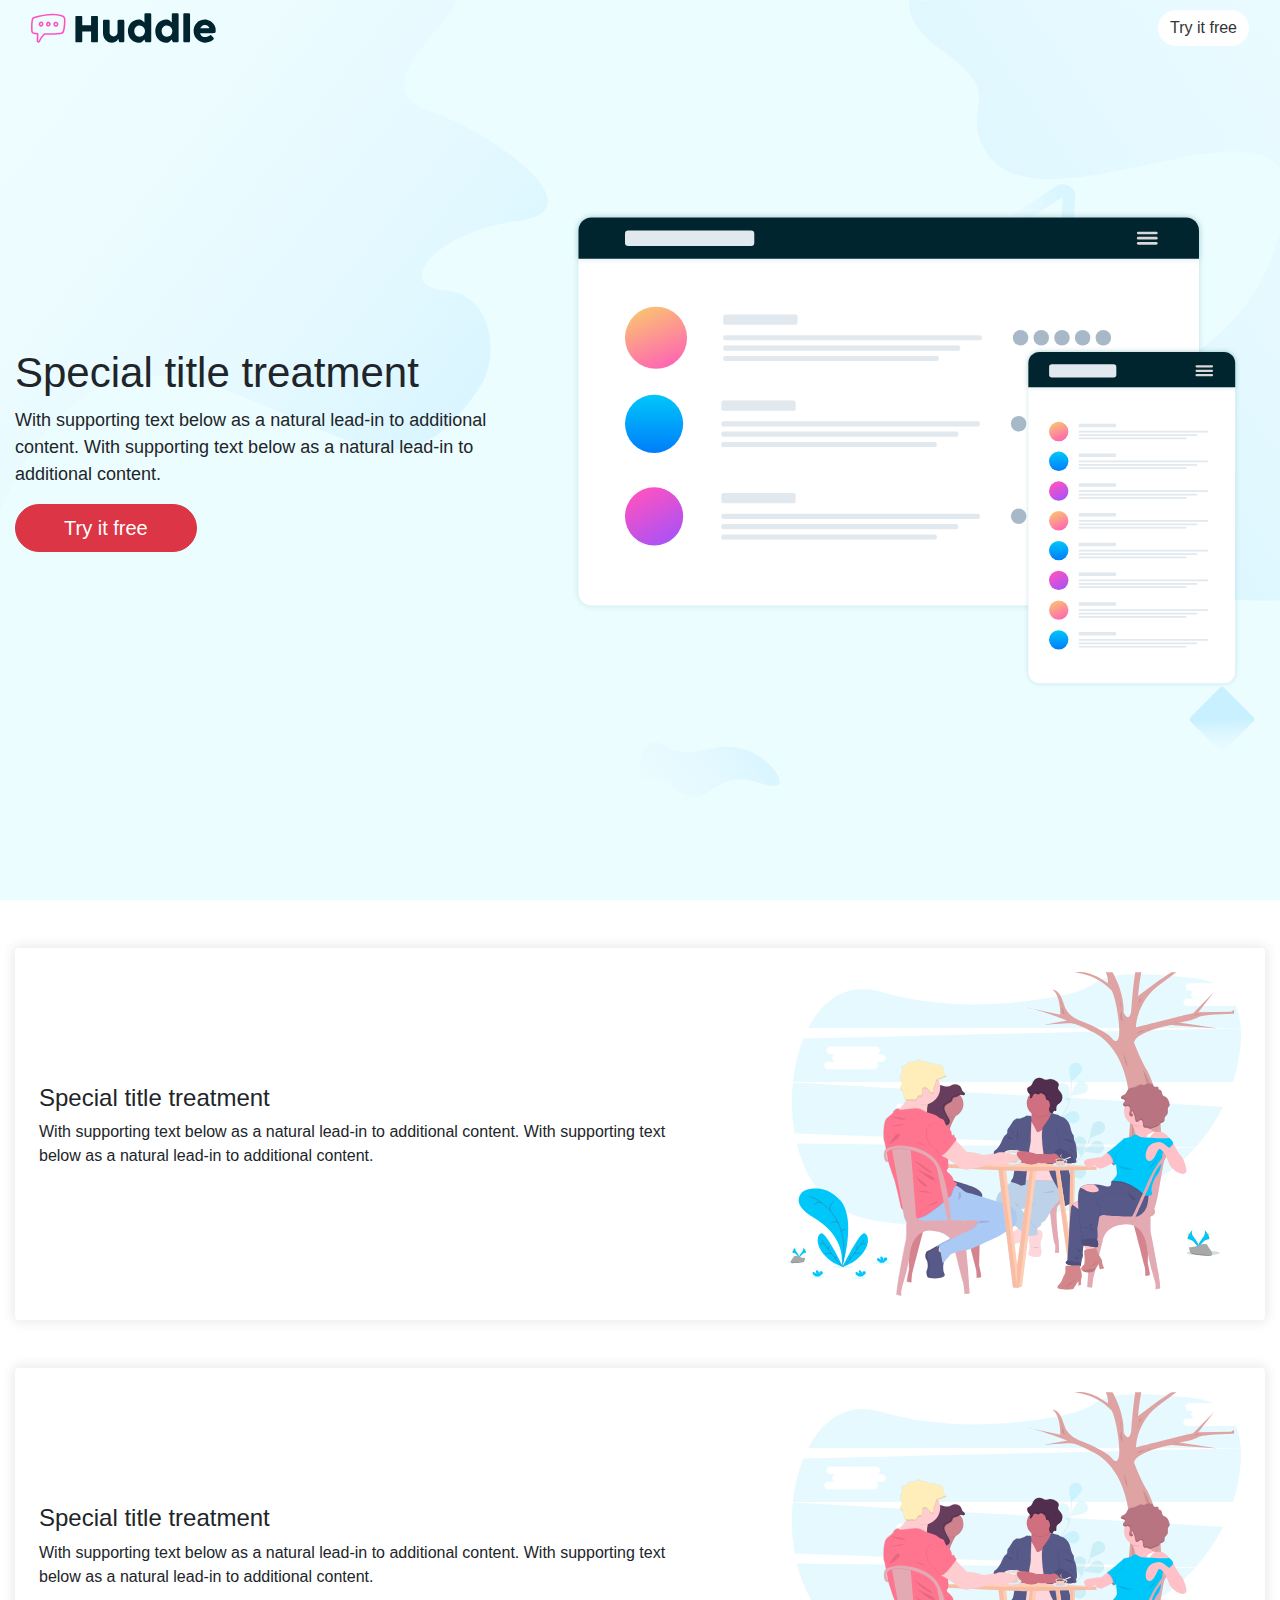
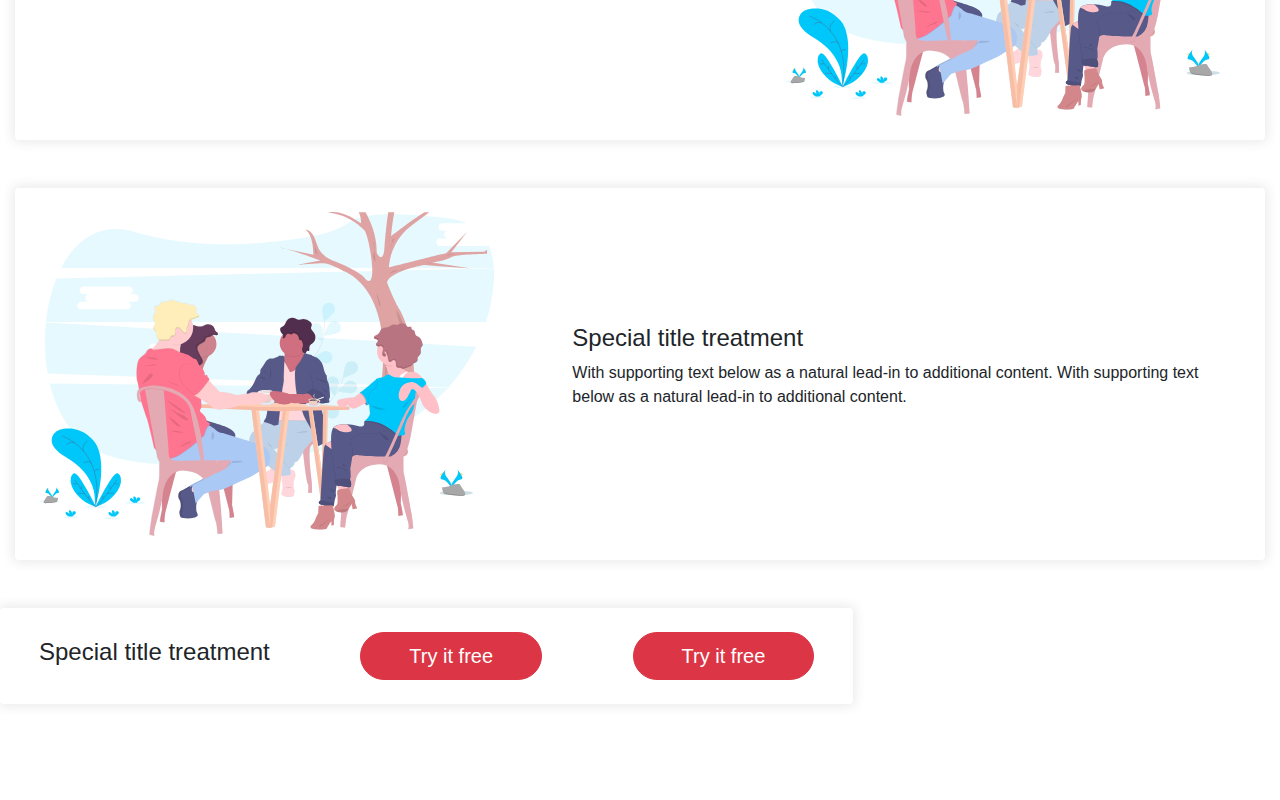
<file: index.html>
<html>

<head>
    <link rel="stylesheet" href="https://maxcdn.bootstrapcdn.com/bootstrap/4.0.0/css/bootstrap.min.css"
        integrity="sha384-Gn5384xqQ1aoWXA+058RXPxPg6fy4IWvTNh0E263XmFcJlSAwiGgFAW/dAiS6JXm" crossorigin="anonymous">

    <link rel="stylesheet" href="css/style.css">
</head>

<body>

    <nav class="navbar navbar-light bg-transparent">
        <div class="container">
            <a class="navbar-brand" href="#">
                <img src="img/logo.svg" height="30" class="d-inline-block align-top" alt="Logo">
            </a>

            <button class="btn btn-light btn-white my-2 my-sm-0" type="submit">Try it free</button>

        </div>
    </nav>
    <header>
        <div class="container">
            <div class="row">
                <div class="col-12 col-sm-5 d-flex align-items-center">
                    <div class="">
                        <h1>Special title treatment
                        </h1>
                        <p class="font-18">With supporting text below as a natural lead-in to additional content. With
                            supporting text below as a natural lead-in to additional content.
                        </p>
                        <a href="list.html" class="btn btn-danger btn-lg px-5 my-2 my-sm-0" type="submit">Try it free</a>

                    </div>
                </div>
                <div class="col-12 col-sm-7">
                    <img class="w-100 p-4" src="img/illustration-mockups.svg" />
                </div>
            </div>
        </div>
    </header>

    <section class="service-card mt-5">
        <div class="container">
            <div class="card border-0">
                <div class="row">
                    <div class="col-12 col-sm-6 col-md-7 d-flex align-items-center">
                        <div class="d-flex flex-column p-4">
                            <h4>Special title treatment
                            </h4>
                            <p>With supporting text below as a natural lead-in to additional content. With supporting
                                text below as a natural lead-in to additional content.
                            </p>
                        </div>
                    </div>
                    <div class="col-12 col-sm-6 col-md-5">
                        <img class="w-100 p-4" src="img/illustration-flowing-conversation.svg" />
                    </div>
                </div>
            </div>

        </div>
    </section>
    <section class="service-card mt-5">
        <div class="container">
            <div class="card border-0">
                <div class="row">
                    <div class="col-12 col-sm-6 col-md-7 d-flex align-items-center order-2 order-sm-1">
                        <div class="d-flex flex-column p-4">
                            <h4>Special title treatment
                            </h4>
                            <p>With supporting text below as a natural lead-in to additional content. With supporting
                                text below as a natural lead-in to additional content.
                            </p>
                        </div>
                    </div>
                    <div class="col-12 col-sm-6 col-md-5 order-1 order-sm-2">
                        <img class="w-100 p-4" src="img/illustration-flowing-conversation.svg" />
                    </div>
                </div>
            </div>

        </div>
    </section>
    <section class="service-card mt-5 mb-5 pb-0">
        <div class="container">
            <div class="card border-0">
                <div class="row">
                    <div class="col-12 col-sm-6 col-md-5">
                        <img class="w-100 p-4" src="img/illustration-flowing-conversation.svg" />
                    </div>
                    <div class="col-12 col-sm-6 col-md-7 d-flex align-items-center">
                        <div class="d-flex flex-column p-4">
                            <h4>Special title treatment
                            </h4>
                            <p>With supporting text below as a natural lead-in to additional content. With supporting
                                text below as a natural lead-in to additional content.
                            </p>
                        </div>
                    </div>

                </div>
            </div>

        </div>
    </section>

    <section class="mb-5 pb-5">
        <div class="container">
            <div class="row">
                <div class="col-8 card border-0 ">
                    <div class="d-flex align-items-center justify-content-between p-4">
                        <h4>Special title treatment
                        </h4>
                        <button class="btn btn-danger btn-lg px-5 my-2 my-sm-0" type="submit">Try it free</button>
                        <button class="btn btn-danger btn-lg px-5 my-2 my-sm-0" type="submit">Try it free</button>

                    </div>
                </div>
            </div>

    </section>

</body>

</html>
</file>
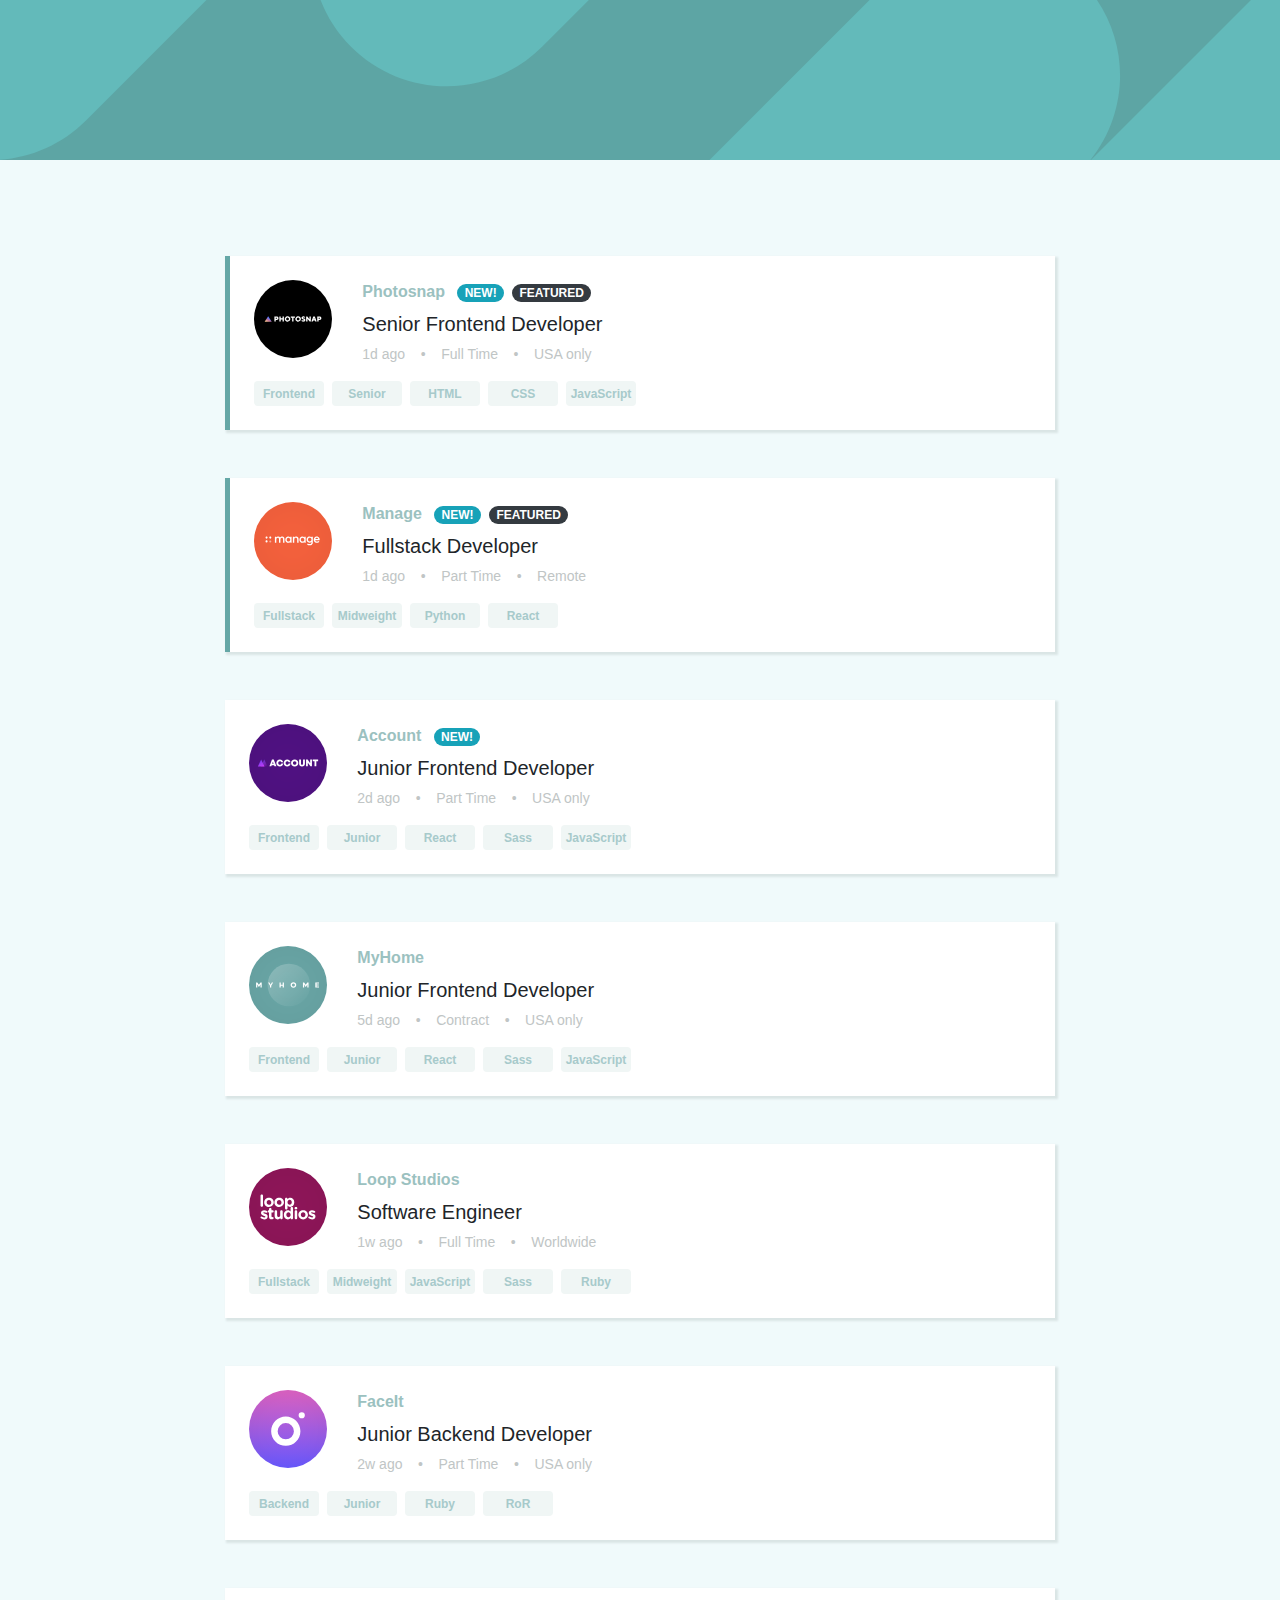
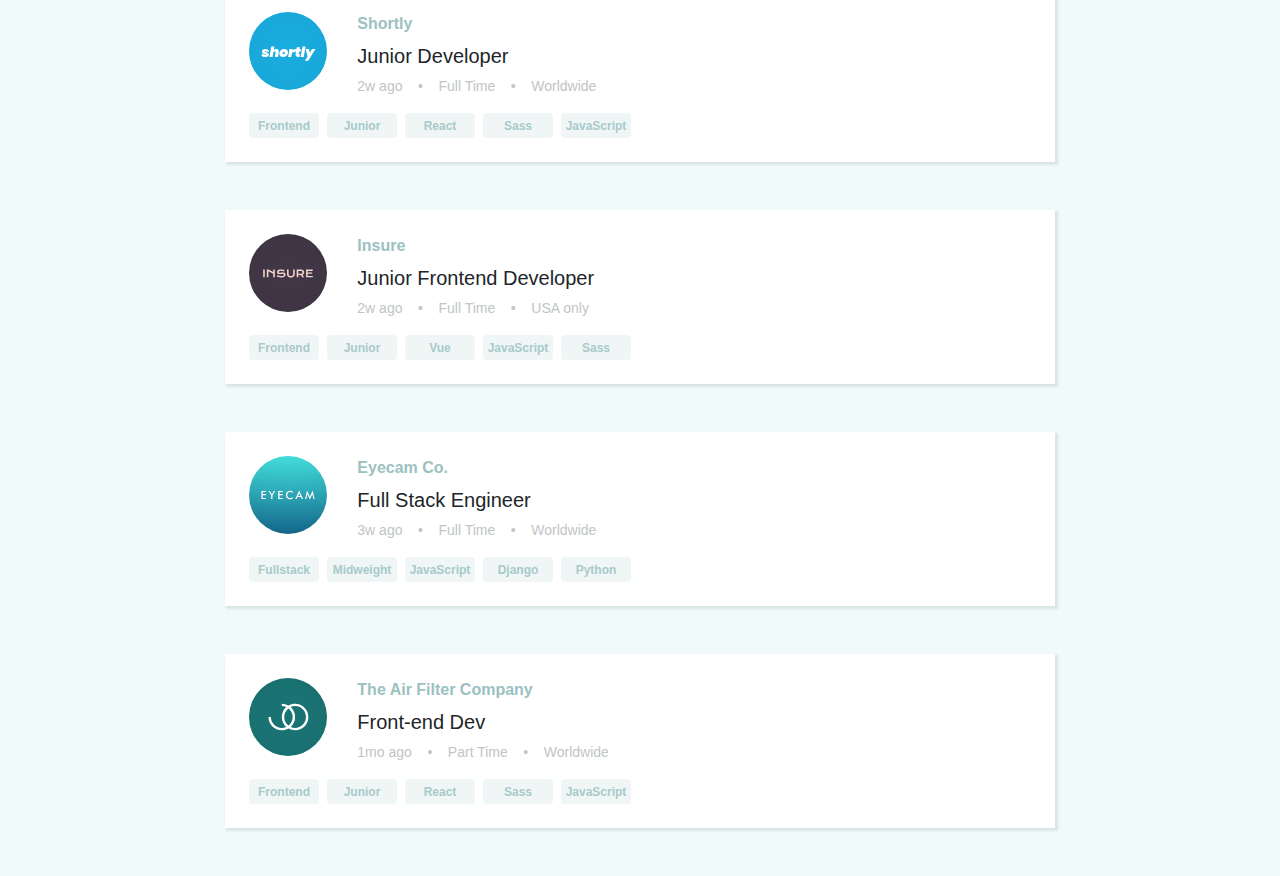
<file: list.html>
<html>
<head>
    <link rel="stylesheet" href="https://maxcdn.bootstrapcdn.com/bootstrap/4.0.0/css/bootstrap.min.css"
        integrity="sha384-Gn5384xqQ1aoWXA+058RXPxPg6fy4IWvTNh0E263XmFcJlSAwiGgFAW/dAiS6JXm" crossorigin="anonymous">

    <link rel="stylesheet" href="css/style2.css">
</head>
<body>
    <header>
    </header>
    <section class="sectionbg pt-5 pb-5">
        <div class="row mt-5 d-flex justify-content-center">
            <div class="container bg-white p-4 d-flex border-left-7 border-small d-flex justify-content-between shadow flex-wrap">
                <div class="row media d-flex flex-wrap">
                    <img class="col-3 col-lg-2 order-1 mimg" src="images/photosnap.svg" alt="Generic placeholder image">
                    <div class="col-11 col-lg-6 order-2 parag">
                        <label class="mr-2">Photosnap</label>
                        <span class="badge badge-pill badge-info mr-1">NEW!</span>
                        <span class="badge badge-pill badge-dark">FEATURED</span>
                        <div class="media-body">
                            <h5>Senior Frontend Developer</h5>
                            <pre>1d ago    <span>•</span>    Full Time    <span>•</span>    USA only</pre>
                        </div>
                     </div>
                </div>
                <div class="d-flex flex-row align-items-center flex-wrap">
                    <span class="badge mr-2 d-flex justify-content-center align-items-center hash">Frontend</span>
                    <span class="badge mr-2 d-flex justify-content-center align-items-center hash">Senior</span>
                    <span class="badge mr-2 d-flex justify-content-center align-items-center hash">HTML</span>
                    <span class="badge mr-2 d-flex justify-content-center align-items-center hash">CSS</span>
                    <span class="badge mr-2 d-flex justify-content-center align-items-center hash">JavaScript</span>
                </div>
            </div>
        </div>

         <div class="row mt-5 d-flex justify-content-center">
            <div class="container bg-white p-4 d-flex border-left-7 border-small d-flex justify-content-between shadow flex-wrap">
                <div class="row media d-flex flex-wrap">
                    <img class="col-3 col-lg-2 order-1 mimg" src="images/manage.svg" alt="Generic placeholder image">
                    <div class="col-11 col-lg-6 order-2 parag">
                        <label class="mr-2">Manage</label>
                        <span class="badge badge-pill badge-info mr-1">NEW!</span>
                        <span class="badge badge-pill badge-dark">FEATURED</span>
                        <div class="media-body">
                            <h5>Fullstack Developer</h5>
                            <pre>1d ago    <span>•</span>    Part Time    <span>•</span>    Remote</pre>
                        </div>
                     </div>
                </div>
                <div class="d-flex flex-row align-items-center flex-wrap">
                    <span class="badge mr-2 d-flex justify-content-center align-items-center hash">Fullstack</span>
                    <span class="badge mr-2 d-flex justify-content-center align-items-center hash">Midweight</span>
                    <span class="badge mr-2 d-flex justify-content-center align-items-center hash">Python</span>
                    <span class="badge mr-2 d-flex justify-content-center align-items-center hash">React</span>
                </div>
            </div>
        </div>

        <div class="row mt-5 d-flex justify-content-center">
            <div class="container bg-white p-4 d-flex border-small d-flex justify-content-between shadow flex-wrap">
                <div class="row media d-flex flex-wrap">
                    <img class="col-3 col-lg-2 order-1 mimg" src="images/account.svg" alt="Generic placeholder image">
                    <div class="col-11 col-lg-6 order-2 parag">
                        <label class="mr-2">Account</label>
                        <span class="badge badge-pill badge-info mr-1">NEW!</span>
                        <div class="media-body">
                            <h5>Junior Frontend Developer</h5>
                            <pre>2d ago    <span>•</span>    Part Time    <span>•</span>    USA only</pre>
                        </div>
                     </div>
                </div>
                <div class="d-flex flex-row align-items-center flex-wrap">
                    <span class="badge mr-2 d-flex justify-content-center align-items-center hash">Frontend</span>
                    <span class="badge mr-2 d-flex justify-content-center align-items-center hash">Junior</span>
                    <span class="badge mr-2 d-flex justify-content-center align-items-center hash">React</span>
                    <span class="badge mr-2 d-flex justify-content-center align-items-center hash">Sass</span>
                    <span class="badge mr-2 d-flex justify-content-center align-items-center hash">JavaScript</span>
                </div>
            </div>
        </div>

        <div class="row mt-5 d-flex justify-content-center">
            <div class="container bg-white p-4 d-flex border-small d-flex justify-content-between shadow flex-wrap">
                <div class="row media d-flex flex-wrap">
                    <img class="col-3 col-lg-2 order-1 mimg" src="images/myhome.svg" alt="Generic placeholder image">
                    <div class="col-11 col-lg-6 order-2 parag">
                        <label class="mr-2">MyHome</label>
                        <div class="media-body">
                            <h5>Junior Frontend Developer</h5>
                            <pre>5d ago    <span>•</span>    Contract    <span>•</span>    USA only</pre>
                        </div>
                     </div>
                </div>
                <div class="d-flex flex-row align-items-center flex-wrap">
                    <span class="badge mr-2 d-flex justify-content-center align-items-center hash">Frontend</span>
                    <span class="badge mr-2 d-flex justify-content-center align-items-center hash">Junior</span>
                    <span class="badge mr-2 d-flex justify-content-center align-items-center hash">React</span>
                    <span class="badge mr-2 d-flex justify-content-center align-items-center hash">Sass</span>
                    <span class="badge mr-2 d-flex justify-content-center align-items-center hash">JavaScript</span>
                </div>
            </div>
        </div>

        <div class="row mt-5 d-flex justify-content-center">
            <div class="container bg-white p-4 d-flex border-small d-flex justify-content-between shadow flex-wrap">
                <div class="row media d-flex flex-wrap">
                    <img class="col-3 col-lg-2 order-1 mimg" src="images/loop-studios.svg" alt="Generic placeholder image">
                    <div class="col-11 col-lg-6 order-2 parag">
                        <label class="mr-2">Loop Studios</label>
                        <div class="media-body">
                            <h5>Software Engineer</h5>
                            <pre>1w ago    <span>•</span>    Full Time    <span>•</span>    Worldwide</pre>
                        </div>
                     </div>
                </div>
                <div class="d-flex flex-row align-items-center flex-wrap">
                    <span class="badge mr-2 d-flex justify-content-center align-items-center hash">Fullstack</span>
                    <span class="badge mr-2 d-flex justify-content-center align-items-center hash">Midweight</span>
                    <span class="badge mr-2 d-flex justify-content-center align-items-center hash">JavaScript</span>
                    <span class="badge mr-2 d-flex justify-content-center align-items-center hash">Sass</span>
                    <span class="badge mr-2 d-flex justify-content-center align-items-center hash">Ruby</span>
                </div>
            </div>
        </div>

        <div class="row mt-5 d-flex justify-content-center">
            <div class="container bg-white p-4 d-flex border-small d-flex justify-content-between shadow flex-wrap">
                <div class="row media d-flex flex-wrap">
                    <img class="col-3 col-lg-2 order-1 mimg" src="images/faceit.svg" alt="Generic placeholder image">
                    <div class="col-11 col-lg-6 order-2 parag">
                        <label class="mr-2">FaceIt</label>
                        <div class="media-body">
                            <h5>Junior Backend Developer</h5>
                            <pre>2w ago    <span>•</span>    Part Time    <span>•</span>    USA only</pre>
                        </div>
                     </div>
                </div>
                <div class="d-flex flex-row align-items-center flex-wrap">
                    <span class="badge mr-2 d-flex justify-content-center align-items-center hash">Backend</span>
                    <span class="badge mr-2 d-flex justify-content-center align-items-center hash">Junior</span>
                    <span class="badge mr-2 d-flex justify-content-center align-items-center hash">Ruby</span>
                    <span class="badge mr-2 d-flex justify-content-center align-items-center hash">RoR</span>
                </div>
            </div>
        </div>

        <div class="row mt-5 d-flex justify-content-center">
            <div class="container bg-white p-4 d-flex border-small d-flex justify-content-between shadow flex-wrap">
                <div class="row media d-flex flex-wrap">
                    <img class="col-3 col-lg-2 order-1 mimg" src="images/shortly.svg" alt="Generic placeholder image">
                    <div class="col-11 col-lg-6 order-2 parag">
                        <label class="mr-2">Shortly</label>
                        <div class="media-body">
                            <h5>Junior Developer</h5>
                            <pre>2w ago    <span>•</span>    Full Time    <span>•</span>    Worldwide</pre>
                        </div>
                     </div>
                </div>
                <div class="d-flex flex-row align-items-center flex-wrap">
                    <span class="badge mr-2 d-flex justify-content-center align-items-center hash">Frontend</span>
                    <span class="badge mr-2 d-flex justify-content-center align-items-center hash">Junior</span>
                    <span class="badge mr-2 d-flex justify-content-center align-items-center hash">React</span>
                    <span class="badge mr-2 d-flex justify-content-center align-items-center hash">Sass</span>
                    <span class="badge mr-2 d-flex justify-content-center align-items-center hash">JavaScript</span>
                </div>
            </div>
        </div>

        <div class="row mt-5 d-flex justify-content-center">
            <div class="container bg-white p-4 d-flex border-small d-flex justify-content-between shadow flex-wrap">
                <div class="row media d-flex flex-wrap">
                    <img class="col-3 col-lg-2 order-1 mimg" src="images/insure.svg" alt="Generic placeholder image">
                    <div class="col-11 col-lg-6 order-2 parag">
                        <label class="mr-2">Insure</label>
                        <div class="media-body">
                            <h5>Junior Frontend Developer</h5>
                            <pre>2w ago    <span>•</span>    Full Time    <span>•</span>    USA only</pre>
                        </div>
                     </div>
                </div>
                <div class="d-flex flex-row align-items-center flex-wrap">
                    <span class="badge mr-2 d-flex justify-content-center align-items-center hash">Frontend</span>
                    <span class="badge mr-2 d-flex justify-content-center align-items-center hash">Junior</span>
                    <span class="badge mr-2 d-flex justify-content-center align-items-center hash">Vue</span>
                    <span class="badge mr-2 d-flex justify-content-center align-items-center hash">JavaScript</span>
                    <span class="badge mr-2 d-flex justify-content-center align-items-center hash">Sass</span>
                </div>
            </div>
        </div>

        <div class="row mt-5 d-flex justify-content-center">
            <div class="container bg-white p-4 d-flex border-small d-flex justify-content-between shadow flex-wrap">
                <div class="row media d-flex flex-wrap">
                    <img class="col-3 col-lg-2 order-1 mimg" src="images/eyecam-co.svg" alt="Generic placeholder image">
                    <div class="col-11 col-lg-6 order-2 parag">
                        <label class="mr-2">Eyecam Co.</label>
                        <div class="media-body">
                            <h5>Full Stack Engineer</h5>
                            <pre>3w ago    <span>•</span>    Full Time    <span>•</span>    Worldwide</pre>
                        </div>
                     </div>
                </div>
                <div class="d-flex flex-row align-items-center flex-wrap">
                    <span class="badge mr-2 d-flex justify-content-center align-items-center hash">Fullstack</span>
                    <span class="badge mr-2 d-flex justify-content-center align-items-center hash">Midweight</span>
                    <span class="badge mr-2 d-flex justify-content-center align-items-center hash">JavaScript</span>
                    <span class="badge mr-2 d-flex justify-content-center align-items-center hash">Django</span>
                    <span class="badge mr-2 d-flex justify-content-center align-items-center hash">Python</span>
                </div>
            </div>
        </div>

        <div class="row mt-5 d-flex justify-content-center">
            <div class="container bg-white p-4 d-flex border-small d-flex justify-content-between shadow flex-wrap">
                <div class="row media d-flex flex-wrap">
                    <img class="col-3 col-lg-2 order-1 mimg" src="images/the-air-filter-company.svg" alt="Generic placeholder image">
                    <div class="col-11 col-lg-6 order-2 parag">
                        <label class="mr-2">The Air Filter Company</label>
                        <div class="media-body">
                            <h5>Front-end Dev</h5>
                            <pre>1mo ago    <span>•</span>    Part Time    <span>•</span>    Worldwide</pre>
                        </div>
                     </div>
                </div>
                <div class="d-flex flex-row align-items-center flex-wrap">
                    <span class="badge mr-2 d-flex justify-content-center align-items-center hash">Frontend</span>
                    <span class="badge mr-2 d-flex justify-content-center align-items-center hash">Junior</span>
                    <span class="badge mr-2 d-flex justify-content-center align-items-center hash">React</span>
                    <span class="badge mr-2 d-flex justify-content-center align-items-center hash">Sass</span>
                    <span class="badge mr-2 d-flex justify-content-center align-items-center hash">JavaScript</span>
                </div>
            </div>
        </div>

    </section>
</body>
</html>
</file>
<file: css/style.css>
.btn-white{
    background-color: #fff;
    color: #333;
    border: 0;
}
.btn {
    border-radius: 30px;
}
.btn-white:hover {
    background-color: #eee;
    
}
.btn-white:active, .btn-white.active, .btn-white:focus {
    background-color: #ddd;

}
.card {
    box-shadow: 0 0 12px 2px rgba(51, 51, 51, 11%);
}

header{
    background: url('../img/bg-hero-desktop.svg'), #ecfdff;
    margin-top: -56px;
    height: 100vh;
    display: flex;
    align-items: center;
    background-repeat: no-repeat;
    background-size: cover;
}

.font-18 {
    font-size: 18px;
}
h1{
    font-size: 42px;
}

@media (min-width: 1200px){
.container {
    max-width: 1395px;
}
}
</file>
<file: css/style2.css>
body{
    font-family: 'Roboto', sans-serif;
}
header{
    background: url('../images/bg-header-desktop.svg'), #5DA5A4;
    height: 10rem;
    background-size: cover;
}

.sectionbg{
    background-color: #F0FAFB;
}
.container{
    margin-right: 15rem;
    margin-left: 15rem;
}

.media{
    width: 650px;
}
label{
    color: #9BC1C0;
    font-weight: bold;
}
pre{
    font-family: 'Roboto', sans-serif;
}
.border-left-7{
    border-left-style: solid;
    border-left-width: 5px;
    border-left-color: #65A7A6;
}

.shadow{
    box-shadow: rgb(218, 229, 229) 2px 2px 2px 1px;
}

.hash{
    height: 25px;
    width: 70px;
    text-align: center;
    background-color: #F0F6F5;
    color: #A7CACB;
}
pre{
    color: #C0C5C5;;
}
@media (max-width: 1000px){
    .container{
        margin-right: 7rem;
        margin-left: 7rem;
    }
    .mimg{
        margin-top: -50px;
    }
    .border-small{
        width: 350px;
        height: 250px;
    }
    .hash{
        margin-top: 2px;
        margin-right: 2px;
    }
    .parag{
        border-bottom-style: solid;
        border-bottom-width: thin;
        margin-left: 10px;
        padding-left: 0px;
        padding-right: 0px;
    }
}
</file>
